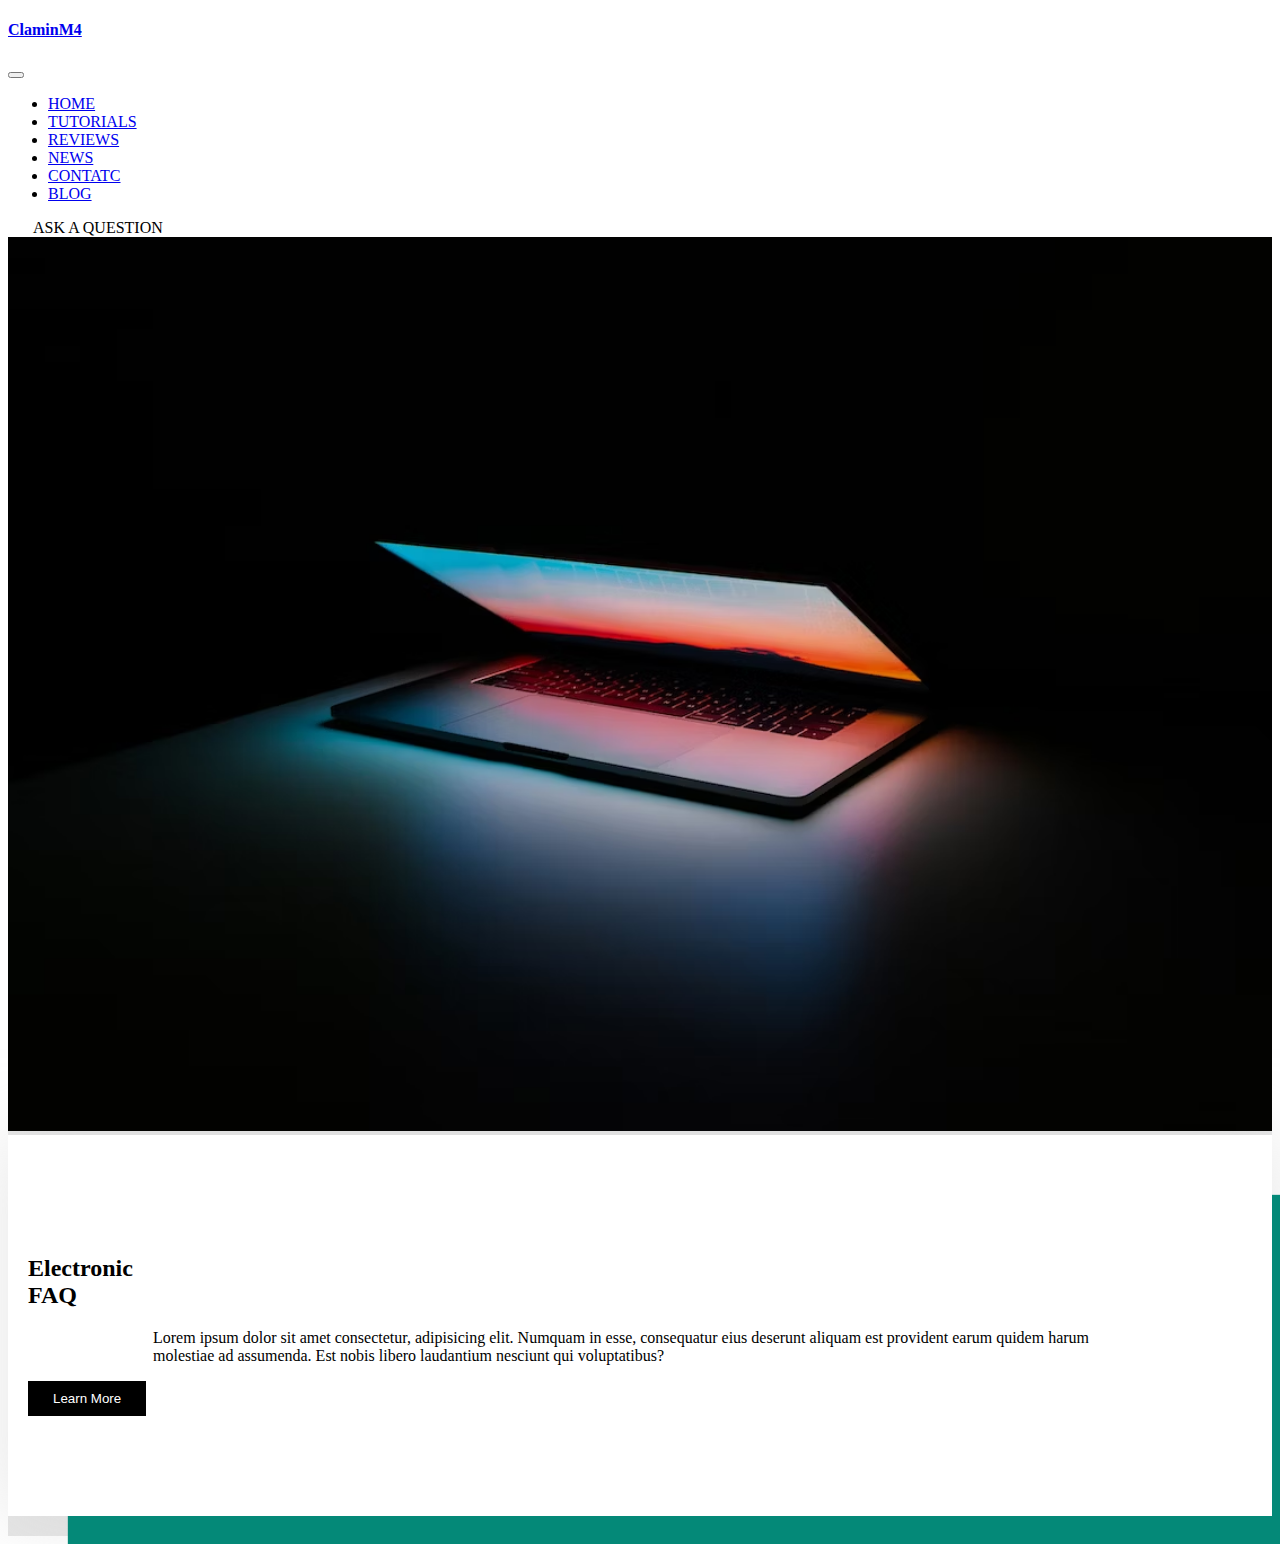
<file: boots-wed/index.html>
<!DOCTYPE html>
<html lang="en">
<head>
    <meta charset="UTF-8">
    <meta name="viewport" content="width=device-width, initial-scale=1.0">
    <link href="https://cdn.jsdelivr.net/npm/bootstrap@5.1.3/dist/css/bootstrap.min.css" rel="stylesheet" integrity="sha384-1BmE4kWBq78iYhFldvKuhfTAU6auU8tT94WrHftjDbrCEXSU1oBoqyl2QvZ6jIW3" crossorigin="anonymous">
    <title>Document</title>
    <style>
        .navLastText{
            padding: 10px 25px 10px 25px;
            background-color: white;
            color: black;
        }
     
        .imgCol img{
            width: 100%;
            
            
        }
        .textBox{
            box-shadow: 60px 60px  1px rgb(4, 137, 120);
            background-color: white;
            padding: 100px 20px 100px 20px;
            
            
        }
        .textboxCol{
            margin-left: 0px;
            padding-left: 0px;
            box-shadow:  0px 0px 70px 1px rgba(212, 212, 212, 0.6)
            
           
        }
        .textBoxpara{
            padding-left: 125px;
            padding-right: 125px;
        }
        .first-btn{
            border: none;
            padding: 10px 25px 10px 25px;
            background-color: black;
            color: white;
        }
        .section1{
            margin-top: 0;
            background-color: rgb(229, 229, 229);
            padding-bottom: 20px;
        }
       
    
    </style>
</head>
<body>

    <div class="container-fluid ">

        <nav class="navbar navbar-expand-lg navbar-light bg-dark mx-5">
            <div class="container-fluid">
              <a class="navbar-brand text-light ps-3" href="#"><h4>ClaminM4</h4></a>
              <button class="navbar-toggler" type="button" data-bs-toggle="collapse" data-bs-target="#navbarText" aria-controls="navbarText" aria-expanded="false" aria-label="Toggle navigation">
                <span class="navbar-toggler-icon"></span>
              </button>
              <div class="collapse navbar-collapse mb-0" id="navbarText">
                <ul class="navbar-nav me-auto mb-0 mb-lg-0">
                  <li class="nav-item">
                    <a class="nav-link active text-light ps-4" aria-current="page" href="#">HOME</a>
                  </li>
                  <li class="nav-item">
                    <a class="nav-link text-light ps-4" href="#">TUTORIALS</a>
                  </li>
                  <li class="nav-item">
                    <a class="nav-link text-light ps-4" href="#">REVIEWS</a>
                  </li>
                  <li class="nav-item">
                    <a class="nav-link text-light ps-4" href="#">NEWS</a>
                  </li>
                  <li class="nav-item">
                    <a class="nav-link text-light ps-4" href="#">CONTATC</a>
                  </li>
                  <li class="nav-item">
                    <a class="nav-link text-light ps-4" href="#">BLOG</a>
                  </li>
                </ul>
                <span class="navbar-text navLastText ms-4 me-3">
                  ASK A QUESTION
                </span>
              </div>
            </div>
          </nav>

          
    </div>

    <!--header section statrts-->
  

  
    <div class="container-fluid mx-5 section1">
        <div class="row mt-3 justify-content-center">
            <div class="col-lg-4 imgCol">
                <img src="images/first.jpeg" alt="first img">
            </div>
            <div class="col-lg-4 mt-5 textboxCol">
                <div class="row textBox">
                    <div class="col-lg-12 text-center">
                        <h2>Electronic <br> FAQ </h2>
                    </div>
                    <div class="col-lg-12 text-center">
                        <p class="textBoxpara">Lorem ipsum dolor sit amet consectetur, adipisicing elit. Numquam in esse, consequatur eius deserunt aliquam est provident earum quidem harum molestiae ad assumenda. Est nobis libero laudantium nesciunt qui voluptatibus?</p>
                    </div>
                    <div class="col-lg-12 text-center">
                        <button class="first-btn">Learn More</button>
                    </div>
                </div>

            </div>
        </div>
    </div>

     <!--header section ends-->

    <script src="https://cdn.jsdelivr.net/npm/@popperjs/core@2.10.2/dist/umd/popper.min.js" integrity="sha384-7+zCNj/IqJ95wo16oMtfsKbZ9ccEh31eOz1HGyDuCQ6wgnyJNSYdrPa03rtR1zdB" crossorigin="anonymous"></script>
<script src="https://cdn.jsdelivr.net/npm/bootstrap@5.1.3/dist/js/bootstrap.min.js" integrity="sha384-QJHtvGhmr9XOIpI6YVutG+2QOK9T+ZnN4kzFN1RtK3zEFEIsxhlmWl5/YESvpZ13" crossorigin="anonymous"></script>
</body>
</html>
</file>
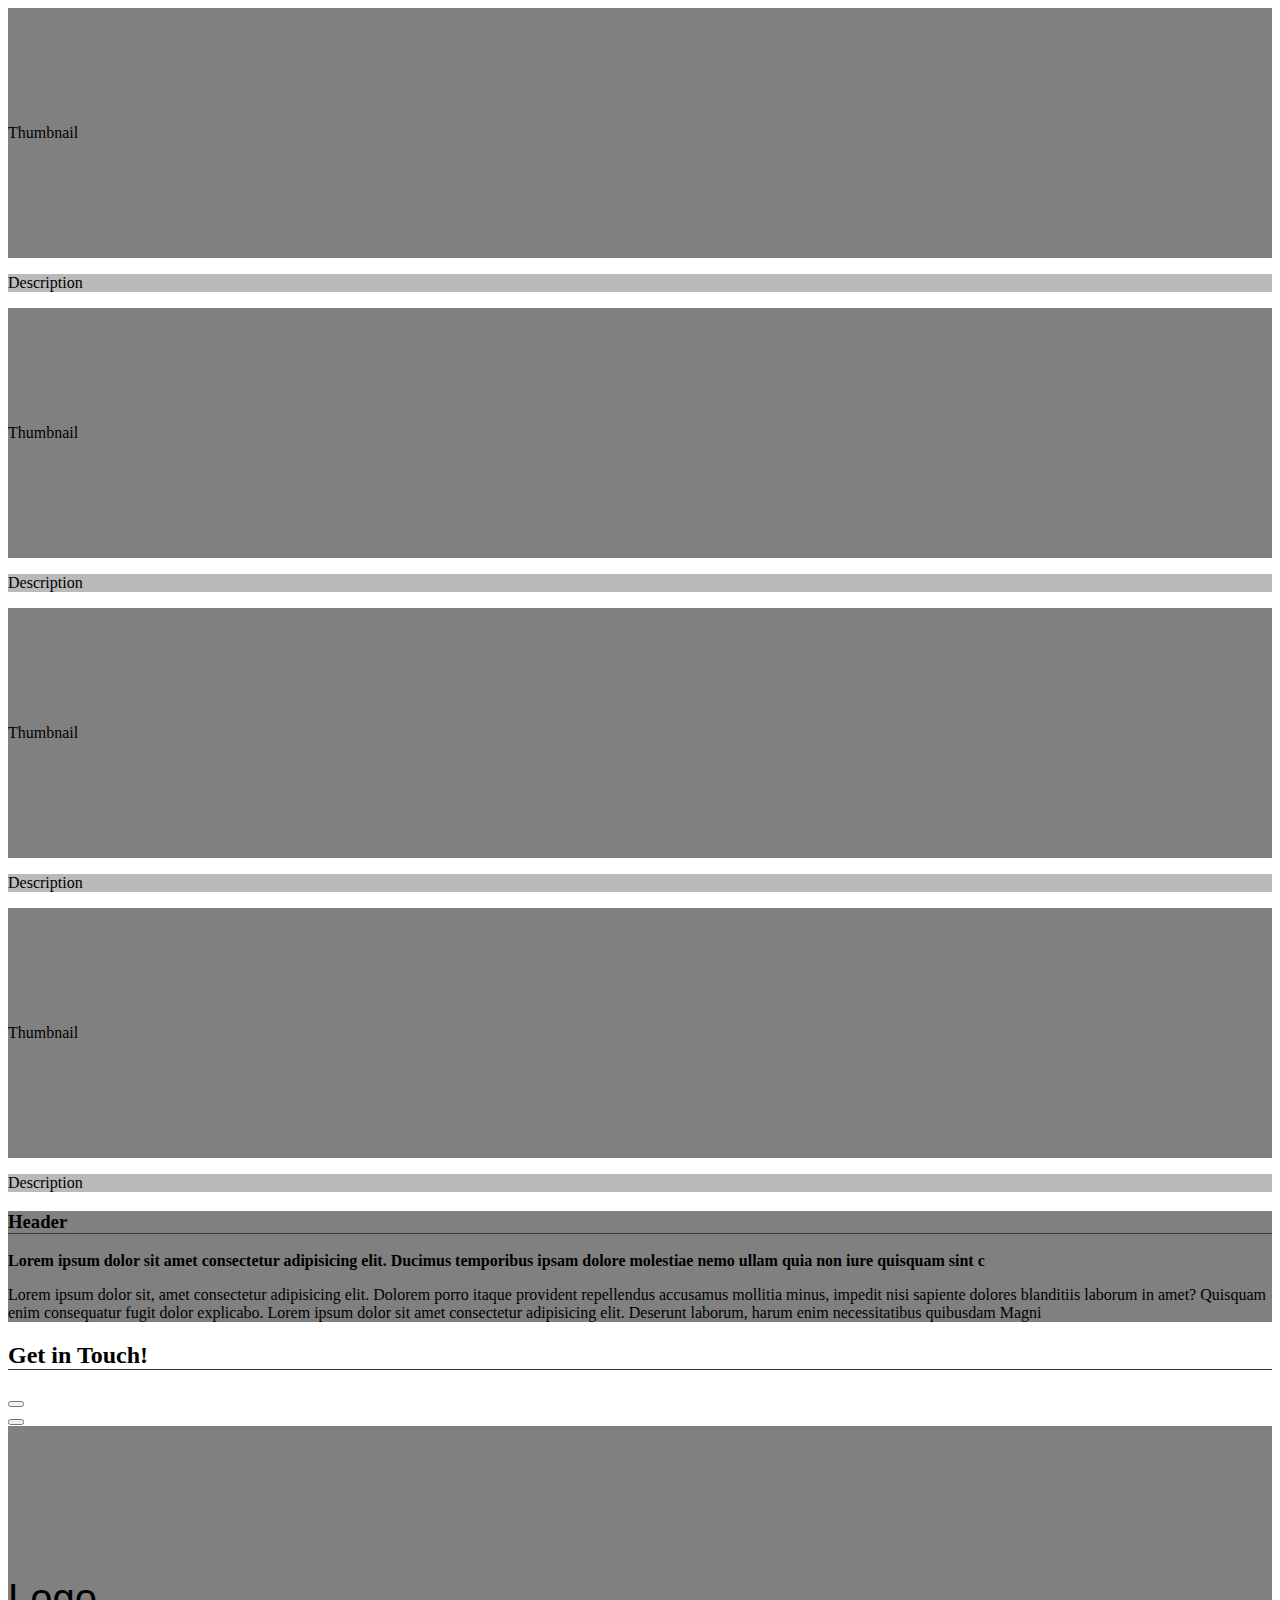
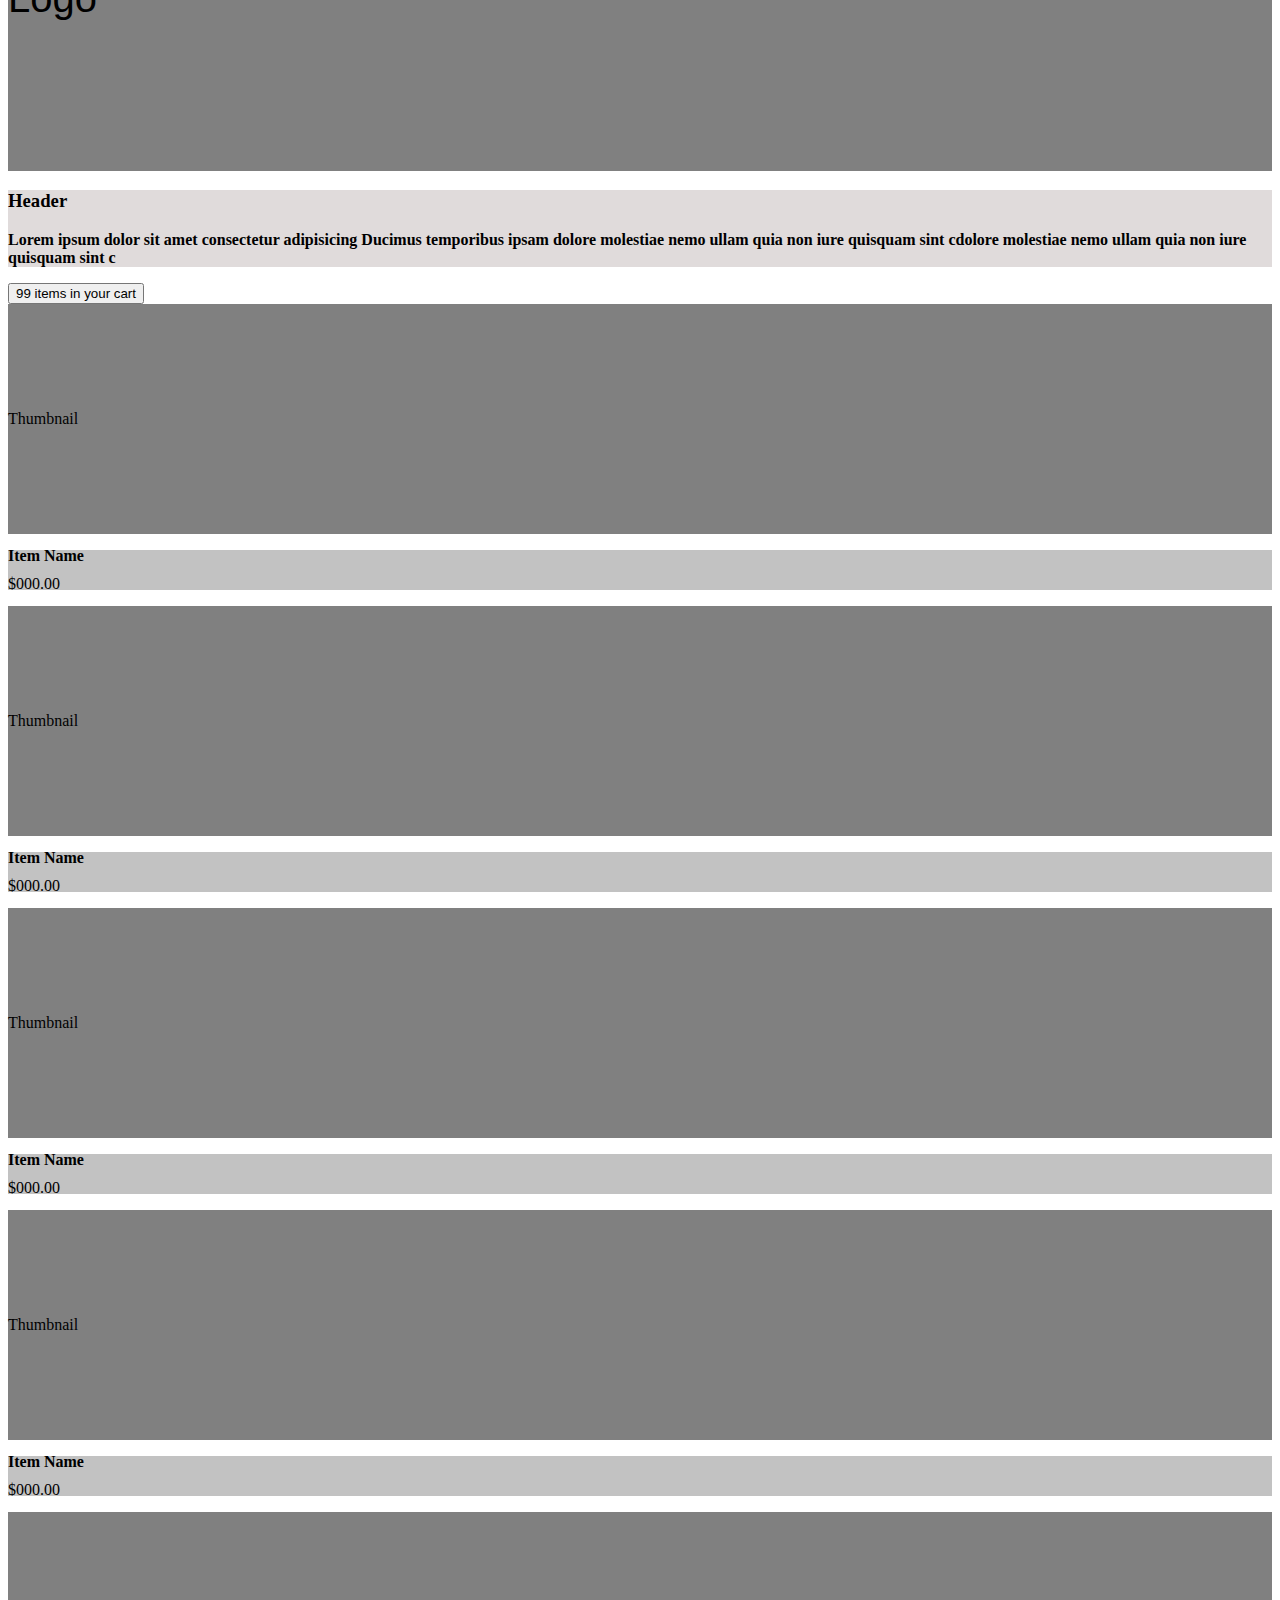
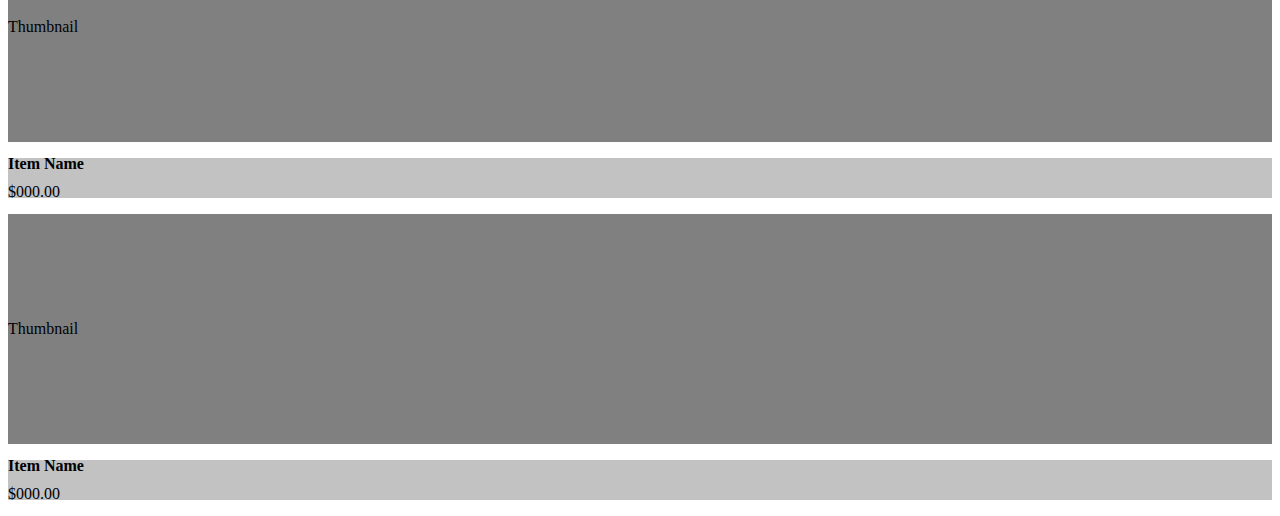
<file: boots-work/index.html>
<!DOCTYPE html>
<html lang="en">
<head>
    <meta charset="UTF-8">
    <meta http-equiv="X-UA-Compatible" content="IE=edge">
    <meta name="viewport" content="width=device-width, initial-scale=1.0">
    <link href="https://cdn.jsdelivr.net/npm/bootstrap@5.1.3/dist/css/bootstrap.min.css" rel="stylesheet" integrity="sha384-1BmE4kWBq78iYhFldvKuhfTAU6auU8tT94WrHftjDbrCEXSU1oBoqyl2QvZ6jIW3" crossorigin="anonymous">
    <title>Document</title>
    <style>
        .first{
            background-color: grey;
            padding-top: 100px;
            padding-bottom: 100px;
        }
        .first-desc {
            background-color: rgb(186, 186, 186);
        }
        .second-f {
            background-color: grey;
        }
        .second-f  h3{
            border-bottom: 1px solid rgb(59, 57, 57);
        }
        .form-h{
            border-bottom: 1px solid rgb(59, 57, 57);
        }
        .logo{
            padding-top: 150px;
            padding-bottom: 150px;
            background-color: grey;
            font-size: 40px;
            font-family: Arial;
        }
        .thumb{
            background-color: grey;
            padding-top: 90px;
            padding-bottom: 90px;
        }
        .thumb-details{
            background-color: rgb(194, 194, 194);
            line-height: 12px;
        }
        .logo-desc{
            background-color: rgb(224, 219, 219);
        }
    </style>
</head>
<body>
    <!--first section starts-->

    <div class="container-fluid">
        <div class="row mx-3 f-row mt-5">
            <div class="col-lg-3 text-center">
                <div class="first border">
                    <p>Thumbnail</p>
                </div>
                <div class="first-desc mt-1 p-3">
                    <p>Description</p>
                </div>
            </div>
            <div class="col-lg-3 text-center">
                <div class="first border">
                    <p>Thumbnail</p>
                </div>
                <div class="first-desc mt-1 p-3">
                    <p>Description</p>
                </div>
            </div>
            <div class="col-lg-3 text-center">
                <div class="first border">
                    <p>Thumbnail</p>
                </div>
                <div class="first-desc mt-1 p-3">
                    <p>Description</p>
                </div>
            </div>
            <div class="col-lg-3 text-center">
                <div class="first border">
                    <p>Thumbnail</p>
                </div>
                <div class="first-desc mt-1 p-3">
                    <p>Description</p>
                </div>
            </div>
        </div>
    </div>

     <!--first section ends-->


     <!--second section starts-->

    <div class="container-fluid ">
        <div class="row mt-4 mx-4">

            <!--nested column-1-->
         <div class="second-f col-lg-8">
            <div class="row mt-4">

                <div class="col-lg-6">
                    <div class="row mx-2">
                        <div class="col-lg-12">
                            <h3 class="pb-2">Header</h3>
                        </div>
                        <div class="col-lg-12 my-4">
                            <b><p>Lorem ipsum dolor sit amet consectetur adipisicing elit. Ducimus temporibus ipsam dolore molestiae nemo ullam quia non iure quisquam sint c</p></b>
                        </div>
                    </div>
                </div>

                <div class="col-lg-6">
                    <div class="p-3">
                        <p>Lorem ipsum dolor sit, amet consectetur adipisicing elit. Dolorem porro itaque provident repellendus accusamus mollitia minus, impedit nisi sapiente dolores blanditiis laborum in amet? Quisquam enim consequatur fugit dolor explicabo. Lorem ipsum dolor sit amet consectetur adipisicing elit. Deserunt laborum, harum enim necessitatibus quibusdam  Magni </p>
                    </div>
                </div>

            </div>
         </div>

         <!--nested column-2-->
         <div class="col-lg-4">
           <div class="row ms-2">
            <div class="col-lg-12">
                <h2 class="form-h pb-2">Get in Touch!</h2>
            </div>
            <div class="col-lg-12">
                <div class="btn1 my-3">
                    <button type="button" class="form-control btn btn-primary py-4"></button>
                </div>
            </div>
            <div class="col-lg-12">
                <div class="btn2">
                    <button type="button" class="form-control btn btn-primary py-4"></button>
                </div>
            </div>
           </div>
         </div>
        </div>
    </div>

<!--second section ends-->

<!--third section-->

<div class="container-fluid">
    <div class="row mx-2 mt-4 mb-3">
        <div class="col-lg-4">
            
                <div class="row">
                    <div class="col-lg-12">
                        <div class="logo text-center">
                            Logo
                        </div>
                    </div>
                    <div class="col-lg-12">
                        <div class="logo-desc px-3">
                            <div>
                                <h3 class="pt-3 pb-2">Header</h3>
                            </div>
                            <div class="py-1 me-4">
                                <b><p>Lorem ipsum dolor sit amet consectetur adipisicing Ducimus temporibus ipsam dolore molestiae nemo ullam quia non iure quisquam sint cdolore molestiae nemo ullam quia non iure quisquam sint c</p></b>
                            </div>
                        </div>
                     
                    </div>
                  
                    <div class="col-lg-12 mt-3">
                        <div>
                            <button type="button" class="form-control btn btn-primary py-3">
                                99 items in your cart
                            </button>
                        </div>
                    </div>
                </div>
            
        </div>


        <div class="col-lg-8">
            <div class="row mx-3">
                <!--primary row-->
                <div class="col-lg-4"> 
                    <div class="row">
                        <!--secondary row-->

                         <!--thum cards-->
                        <div class="col-lg-12 mb-4">
                            <div class="thumb text-center">
                                <p>Thumbnail</p>
                            </div>
                            <div class="thumb-details">
                                <div class="thumb-name pt-3 mx-4">
                                    <p><b>Item Name</b></p>
                                </div>
                                <div class="thumb-price pb-1 mx-4">
                                    <p>$000.00</p>
                                </div>
                            </div>
                          
                        </div>

                        <!--thum cards-->
                            <div class="col-lg-12 mb-4"> 
                                <div class="thumb text-center">
                                    <p>Thumbnail</p>
                                </div>
                                <div class="thumb-details">
                                    <div class="thumb-name pt-3 mx-4">
                                        <p><b>Item Name</b></p>
                                    </div>
                                    <div class="thumb-price pb-1 mx-4">
                                        <p>$000.00</p>
                                    </div>
                                </div>
                            </div>
                        
                    </div>
                </div>

                <div class="col-lg-4"> 
                    <div class="row">
                        
                          <!--thum cards-->
                        <div class="col-lg-12 mb-4">
                            <div class="thumb text-center">
                                <p>Thumbnail</p>
                            </div>
                            <div class="thumb-details">
                                <div class="thumb-name pt-3 mx-4">
                                    <p><b>Item Name</b></p>
                                </div>
                                <div class="thumb-price pb-1 mx-4">
                                    <p>$000.00</p>
                                </div>
                            </div>
                          
                        </div>

                         <!--thum cards-->
                            <div class="col-lg-12 mb-4"> 
                                <div class="thumb text-center">
                                    <p>Thumbnail</p>
                                </div>
                                <div class="thumb-details">
                                    <div class="thumb-name pt-3 mx-4">
                                        <p><b>Item Name</b></p>
                                    </div>
                                    <div class="thumb-price pb-1 mx-4">
                                        <p>$000.00</p>
                                    </div>
                                </div>
                            </div>
                        
                    </div>
                </div>

                <div class="col-lg-4"> 
                    <div class="row">
                      
                         <!--thum cards-->
                        <div class="col-lg-12 mb-4">
                            <div class="thumb text-center">
                                <p>Thumbnail</p>
                            </div>
                            <div class="thumb-details">
                                <div class="thumb-name pt-3 mx-4">
                                    <p><b>Item Name</b></p>
                                </div>
                                <div class="thumb-price pb-1 mx-4">
                                    <p>$000.00</p>
                                </div>
                            </div>
                          
                        </div>

                        <!--thum cards-->
                            <div class="col-lg-12 mb-4"> 
                                <div class="thumb text-center">
                                    <p>Thumbnail</p>
                                </div>
                                <div class="thumb-details">
                                    <div class="thumb-name pt-3 mx-4">
                                        <p><b>Item Name</b></p>
                                    </div>
                                    <div class="thumb-price pb-1 mx-4">
                                        <p>$000.00</p>
                                    </div>
                                </div>
                            </div>
                        
                    </div>
                </div>
            </div>
        </div>
    </div>
</div>



<script src="https://cdn.jsdelivr.net/npm/@popperjs/core@2.10.2/dist/umd/popper.min.js" integrity="sha384-+zCNj/IqJ95wo16oMtfsKbZ9ccEh31eOz1HGyDuCQ6wgnyJNSYdrPa03rtR1zdB" crossorigin="anonymous"></script>
<script src="https://cdn.jsdelivr.net/npm/bootstrap@5.1.3/dist/js/bootstrap.min.js" integrity="sha384-QJHtvGhmr9XOIpI6YVutG+2QOK9T+ZnN4kzFN1RtK3zEFEIsxhlmWl5/YESvpZ13" crossorigin="anonymous"></script>
</body>
</html>
</file>
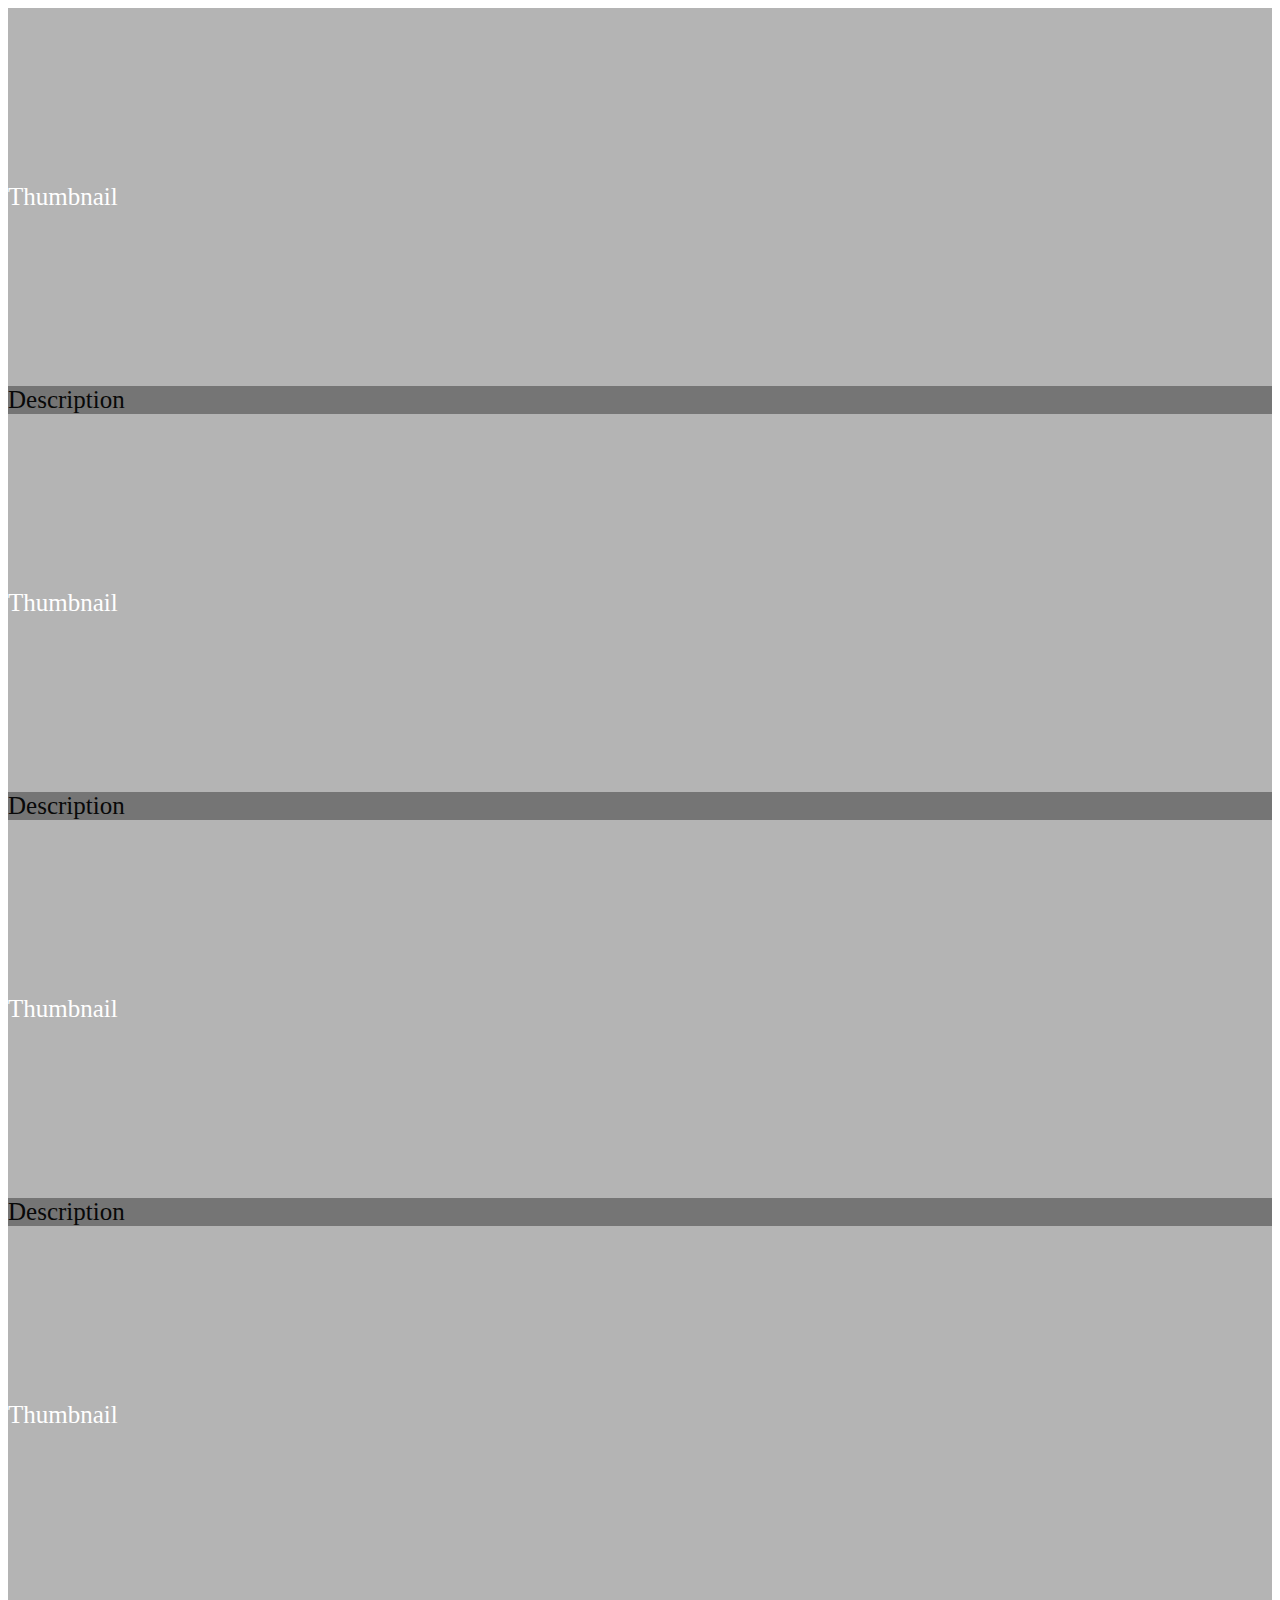
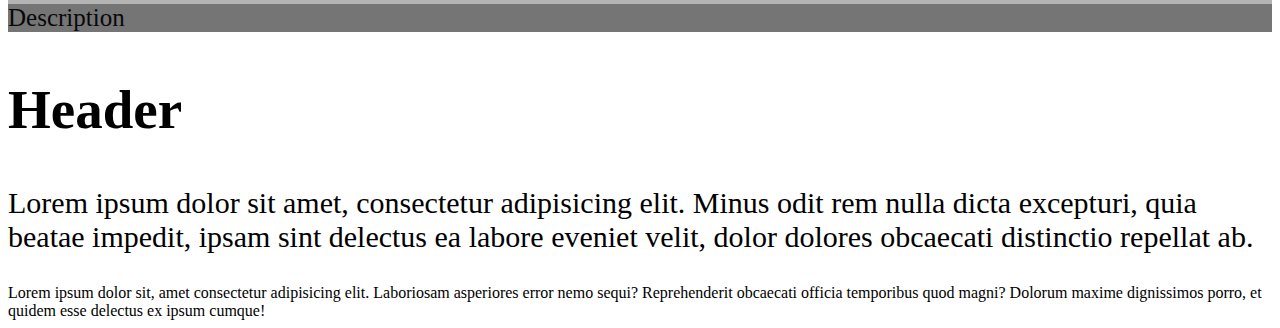
<file: work/index.html>
<!DOCTYPE html>
<html lang="en">
<head>
    <meta charset="UTF-8">
    <meta http-equiv="X-UA-Compatible" content="IE=edge">
    <meta name="viewport" content="width=device-width, initial-scale=1.0">
    <link href="https://cdn.jsdelivr.net/npm/bootstrap@5.1.3/dist/css/bootstrap.min.css" rel="stylesheet" integrity="sha384-1BmE4kWBq78iYhFldvKuhfTAU6auU8tT94WrHftjDbrCEXSU1oBoqyl2QvZ6jIW3" crossorigin="anonymous">
    <title>Document</title>
    <style>
        
       
        .thumb-col{
         
            padding-top: 150px;
            padding-bottom: 150px;
            color:rgb(255, 255, 255);
            font-size: 25px;
            background-color: rgb(180, 180, 180);
        }
        .desc-col{
            color: rgb(8, 8, 8);
            font-size: 25px;
            background-color: rgb(117, 117, 117);
        }
        .sec-row h2{
            font-size: 55px;
        }
        .sec-row p{
            font-size: 30px;
        }

    </style>
</head>
<body>

    <div class="container-fluid">
        <div class="row justify-content-center mt-5">
            <div class="col-lg-2 first-row mx-5">

                <div class="row text-center">
                    <div class="col-lg-12 thumb-col">
                        <p>Thumbnail</p>
    
                    </div>
                    <div class="col-lg-12 desc-col py-4">
                        Description
                    </div>
                </div>

            </div>
            <div class="col-lg-2 first-row mx-5">

                <div class="row text-center">
                    <div class="col-lg-12 thumb-col">
                        <p>Thumbnail</p>
    
                    </div>
                    <div class="col-lg-12 desc-col py-4">
                        Description
                    </div>
                </div>
            </div>
            <div class="col-lg-2 first-row mx-5">

                <div class="row text-center">
                    <div class="col-lg-12 thumb-col">
                        <p>Thumbnail</p>
    
                    </div>
                    <div class="col-lg-12 desc-col py-4">
                        Description
                    </div>
                </div>
            </div>
            <div class="col-lg-2 first-row mx-5">

                <div class="row text-center">
                    <div class="col-lg-12 thumb-col">
                        <p>Thumbnail</p>
    
                    </div>
                    <div class="col-lg-12 desc-col py-4">
                        Description
                    </div>
                </div>
            </div>
        </div>
    </div>

    <!--next -->

    <div class="container-fluid mx-5">
        <div class="row ">
            <div class="col-lg-7">
                <div class="row">
                    <div class="col-lg-6">
                        <div class="row sec-row">
                            <div class="col-lg-12">
                                <h2>Header</h2>
                            </div>
                            <div class="col-lg-12">
                                <p>Lorem ipsum dolor sit amet, consectetur adipisicing elit. Minus odit rem nulla dicta excepturi, quia beatae impedit, ipsam sint delectus ea labore eveniet velit, dolor dolores obcaecati distinctio repellat ab.
                                </p>
                            </div>
                        </div>
                    </div>
                    <div class="col-lg-6">Lorem ipsum dolor sit, amet consectetur adipisicing elit. Laboriosam asperiores error nemo sequi? Reprehenderit obcaecati officia temporibus quod magni? Dolorum maxime dignissimos porro, et quidem esse delectus ex ipsum cumque!</div>
                </div>
            </div>
            <div class="col-lg-5"></div>
        </div>
    </div>


<script src="https://cdn.jsdelivr.net/npm/@popperjs/core@2.10.2/dist/umd/popper.min.js" integrity="sha384-7+zCNj/IqJ95wo16oMtfsKbZ9ccEh31eOz1HGyDuCQ6wgnyJNSYdrPa03rtR1zdB" crossorigin="anonymous"></script>
<script src="https://cdn.jsdelivr.net/npm/bootstrap@5.1.3/dist/js/bootstrap.min.js" integrity="sha384-QJHtvGhmr9XOIpI6YVutG+2QOK9T+ZnN4kzFN1RtK3zEFEIsxhlmWl5/YESvpZ13" crossorigin="anonymous"></script>
</body>
</html>
</file>
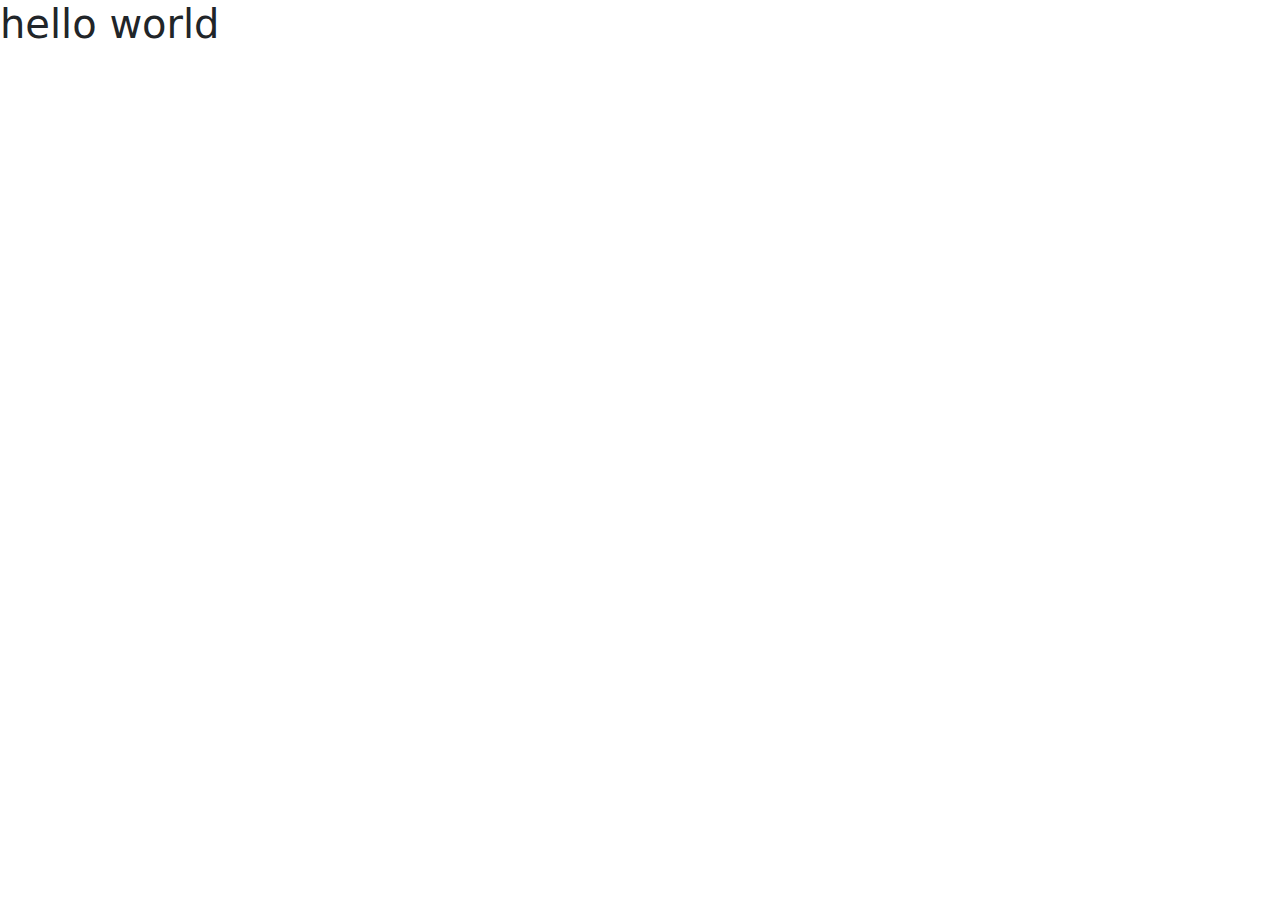
<file: boot-prctc/boot-with-package/index.html>
<!DOCTYPE html>
<html lang="en">
<head>
    <meta charset="UTF-8">
    <meta http-equiv="X-UA-Compatible" content="IE=edge">
    <meta name="viewport" content="width=device-width, initial-scale=1.0">
    <link rel="stylesheet" href="css/bootstrap.min.css">
    <title>Document</title>
</head>
<body>

    <h1>hello world</h1>
    
<script src="js/bootstrap.min.js"></script>
</body>
</html>
</file>
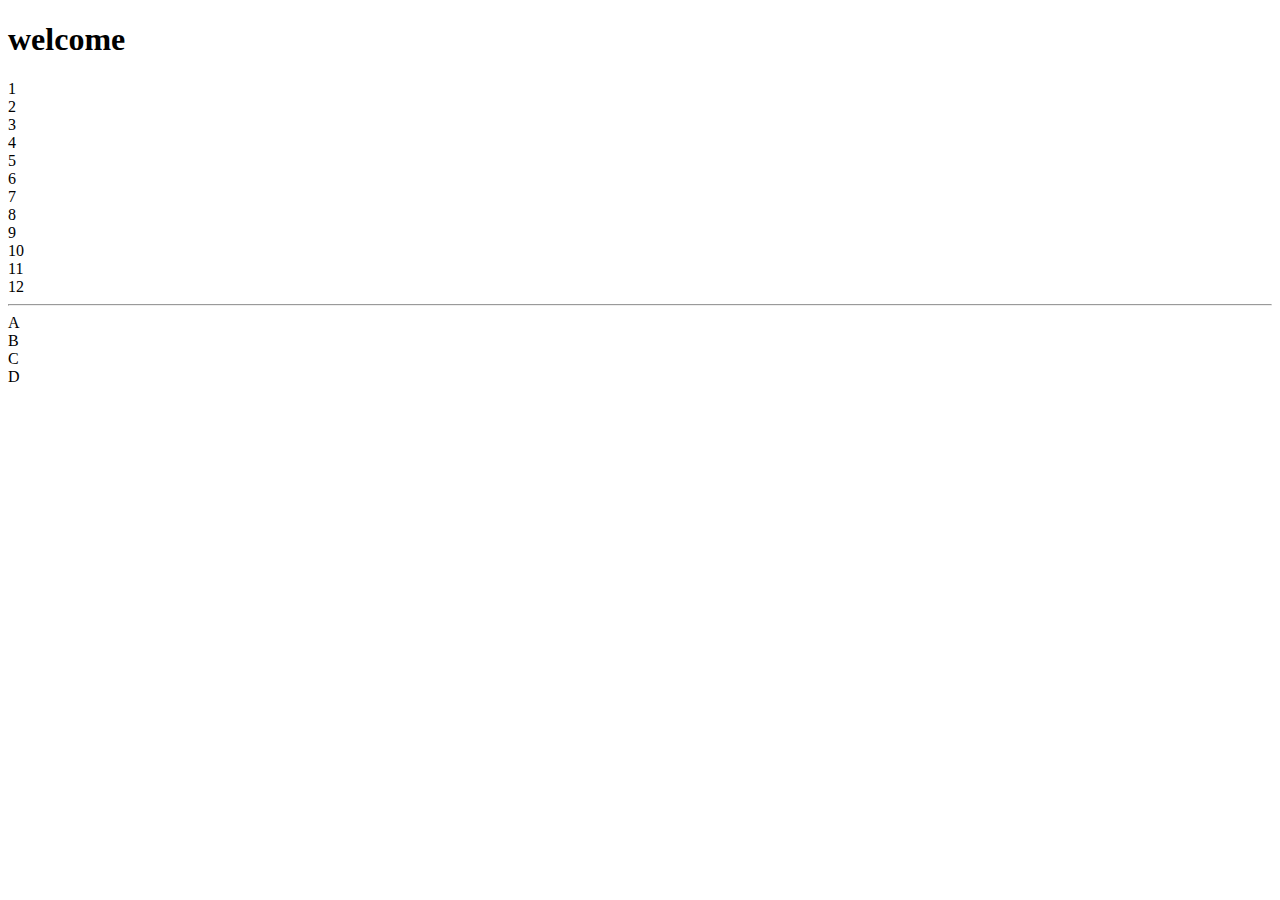
<file: boot-prctc/boot-with--links/divs.html>
<!DOCTYPE html>
<html lang="en">
<head>
    <meta charset="UTF-8">
    <meta http-equiv="X-UA-Compatible" content="IE=edge">
    <meta name="viewport" content="width=device-width, initial-scale=1.0">
    <link href="https://cdn.jsdelivr.net/npm/bootstrap@5.1.3/dist/css/bootstrap.min.css" rel="stylesheet" integrity="sha384-1BmE4kWBq78iYhFldvKuhfTAU6auU8tT94WrHftjDbrCEXSU1oBoqyl2QvZ6jIW3" crossorigin="anonymous">
    <title>Document</title>
</head>
<body>

<div class="container">
    <h1>welcome</h1>
</div>

<div class="container">
    <div class="row">
        <div class="col">1</div>
        <div class="col">2</div>
        <div class="col">3</div>
        <div class="col">4</div>
        <div class="col">5</div>
        <div class="col">6</div>
        <div class="col">7</div>
        <div class="col">8</div>
        <div class="col">9</div>
        <div class="col">10</div>
        <div class="col">11</div>
        <div class="col">12</div>
    </div>
</div>
<hr>
<div class="container">
    <div class="row">
        <div class="col">A</div>
        <div class="col">B</div>
        <div class="col">C</div>
        <div class="col">D</div>
    </div>

</div>

<script src="https://cdn.jsdelivr.net/npm/@popperjs/core@2.10.2/dist/umd/popper.min.js" integrity="sha384-7+zCNj/IqJ95wo16oMtfsKbZ9ccEh31eOz1HGyDuCQ6wgnyJNSYdrPa03rtR1zdB" crossorigin="anonymous"></script>
<script src="https://cdn.jsdelivr.net/npm/bootstrap@5.1.3/dist/js/bootstrap.min.js" integrity="sha384-QJHtvGhmr9XOIpI6YVutG+2QOK9T+ZnN4kzFN1RtK3zEFEIsxhlmWl5/YESvpZ13" crossorigin="anonymous"></script>
</body>
</html>
</file>
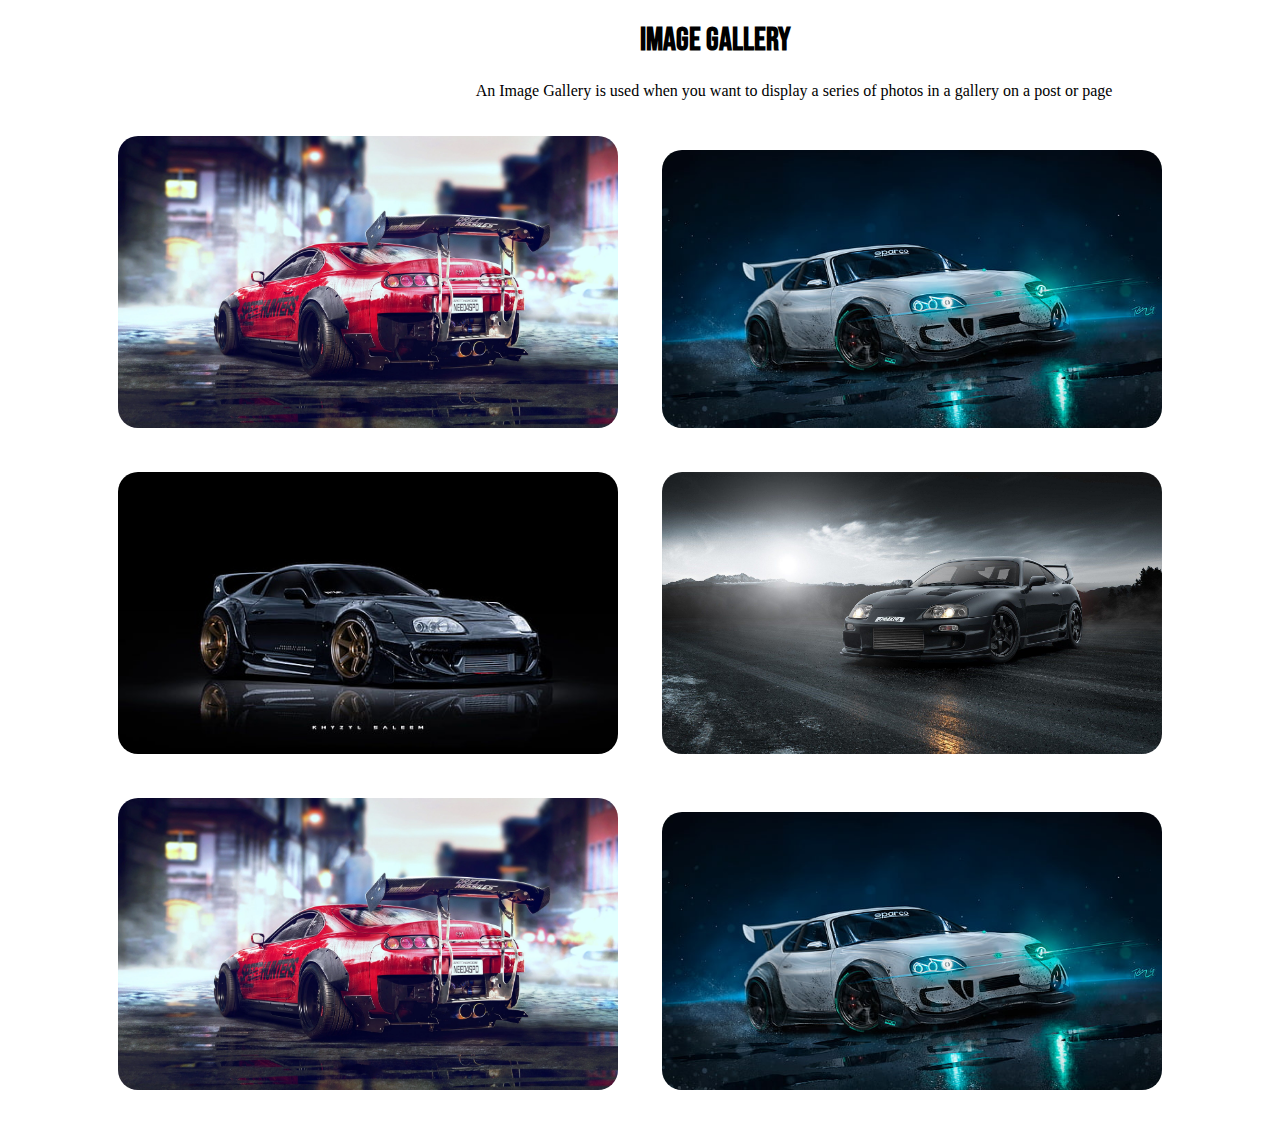
<file: html works/image gallery/image gallery.html>
<!DOCTYPE html>
<html>
<head>
    <link rel="preconnect" href="https://fonts.googleapis.com">
    <link rel="preconnect" href="https://fonts.gstatic.com" crossorigin>
    <link href="https://fonts.googleapis.com/css2?family=Bebas+Neue&family=Josefin+Sans:ital,wght@1,500&family=Roboto+Mono:ital,wght@1,200&display=swap" rel="stylesheet">
      <!-- font-family: 'Bebas Neue', sans-serif;
        font-family: 'Josefin Sans', sans-serif;
        font-family: 'Roboto Mono', monospace; -->
    <title>image gallery</title>
    <style>
        h1
        {
            padding-left:50%;
            font-family: 'Bebas Neue', sans-serif ;
        }
        p
        {margin-left:37%;
        }
        img{
            width: 500px;
            padding-top:50px;
            padding: 20px;
            border-radius: 40px
            ;
        }
    </style>
</head>
<body>
    <h1>image gallery</h1>
    <p>An Image Gallery is used when you want to display a series of photos in a gallery on a post or page</p>
    <center>
    <img src="images/867487.webp" alt="">
    <img src="images/4k-drift-neon-lights-toyota-supra-wallpaper-preview.jpg" alt="">
    <img src="images/auto-machine-tuning-toyota-art-hd-wallpaper-thumb.jpg" alt="">
    <img src="images/167380.jpg" alt="">
    <img src="images/867487.webp" alt="">
    <img src="images/4k-drift-neon-lights-toyota-supra-wallpaper-preview.jpg" alt="">
</center>
</body>
</html>
</file>
